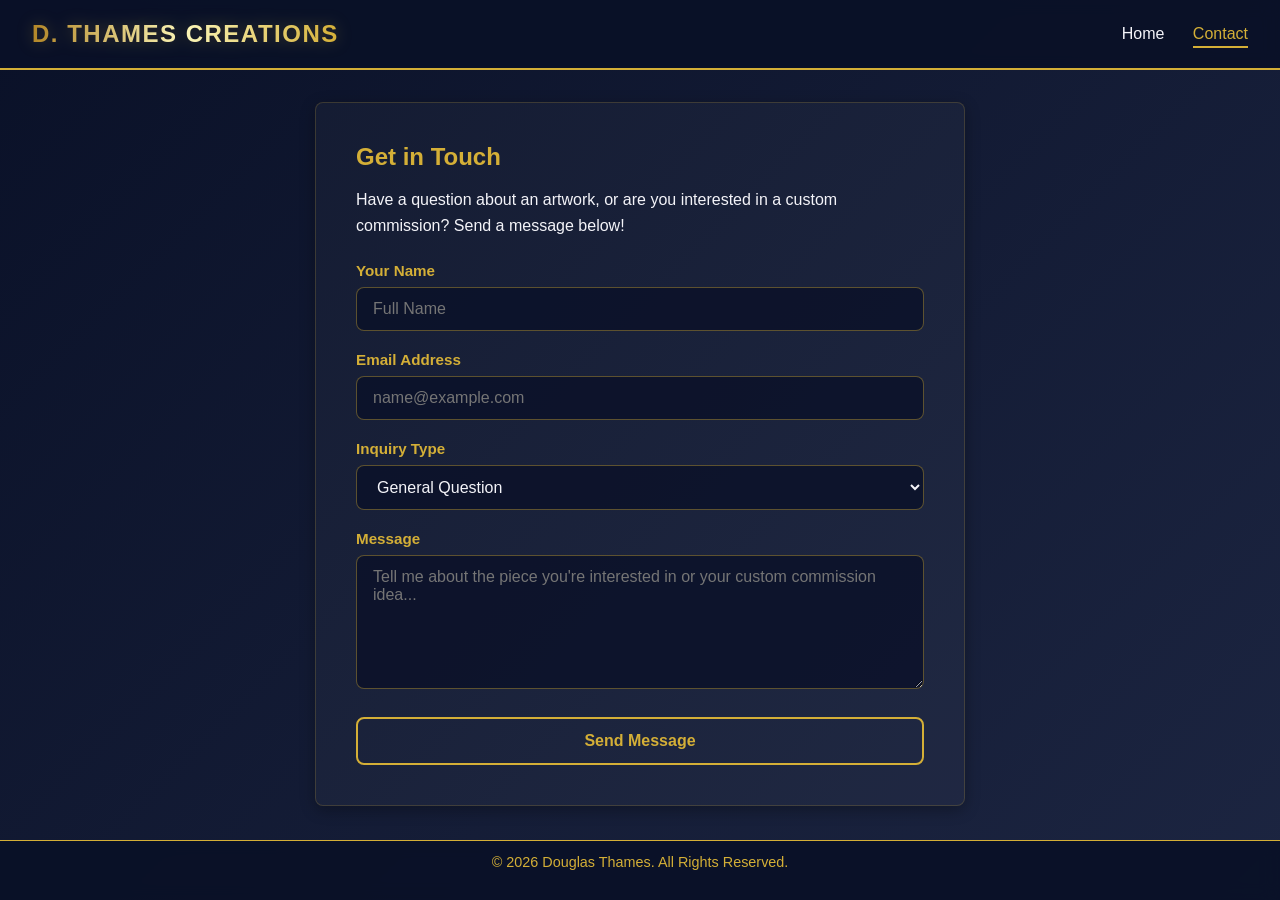
<file: contact.html>
<!DOCTYPE html>
<html lang="en">
<head>
    <meta charset="UTF-8">
    <meta name="viewport" content="width=device-width, initial-scale=1.0">
    <title>D. Thames Creations | Contact & Inquiries</title>
    <link rel="stylesheet" href="style.css">
</head>
<body>

    <header>
        <a href="index.html" class="logo">D. Thames Creations</a>
        <nav>
            <a href="index.html">Home</a>
            <a href="contact.html" class="active">Contact</a>
        </nav>
    </header>

    <main>
        <section class="contact-container">
            <h2>Get in Touch</h2>
            <p>Have a question about an artwork, or are you interested in a custom commission? Send a message below!</p>

            <!-- Formspree Integration Form -->
            <!-- REPLACE 'YOUR_FORMSPREE_ID' WITH YOUR ACTUAL FORMSPREE FORM ID -->
            <form action="https://formspree.io/f/mvkkanpd" method="POST" class="contact-form">
                
                <div class="form-group">
                    <label for="name">Your Name</label>
                    <input type="text" id="name" name="name" placeholder="Full Name" required>
                </div>

                <div class="form-group">
                    <label for="email">Email Address</label>
                    <input type="email" id="email" name="email" placeholder="name@example.com" required>
                </div>

                <div class="form-group">
                    <label for="subject">Inquiry Type</label>
                    <select id="subject" name="subject">
                        <option value="General Question">General Question</option>
                        <option value="Artwork Purchase">Purchase Artwork</option>
                        <option value="Custom Commission">Custom Commission Request</option>
                    </select>
                </div>

                <div class="form-group">
                    <label for="message">Message</label>
                    <textarea id="message" name="message" rows="6" placeholder="Tell me about the piece you're interested in or your custom commission idea..." required></textarea>
                </div>

                <!-- Formspree Redirect (Optional: Redirects back to home page after submission) -->
                <!-- <input type="hidden" name="_next" value="https://yourusername.github.io/index.html"> -->

                <button type="submit" class="btn btn-submit">Send Message</button>
            </form>
        </section>
    </main>

    <footer>
        <p>&copy; 2026 Douglas Thames. All Rights Reserved.</p>
    </footer>

</body>
</html>
</file>
<file: style.css>
/* ==========================================================
   GLOBAL VARIABLES & RESET
   ========================================================== */
:root {
    --bg-dark: #0a1128;
    --bg-light: #1c2541;
    --text-light: #f4f4f9;
    --gold-primary: #d4af37;
    --gold-hover: #f3e5ab;
    --gold-shadow: rgba(212, 175, 55, 0.3);
    --border-radius: 8px;
    --header-height: 70px;
    --footer-height: 60px;
}

* {
    box-sizing: border-box;
    margin: 0;
    padding: 0;
}

body {
    font-family: 'Segoe UI', Tahoma, Geneva, Verdana, sans-serif;
    background: linear-gradient(135deg, var(--bg-dark) 0%, var(--bg-light) 100%);
    background-attachment: fixed;
    color: var(--text-light);
    min-height: 100vh;
    display: flex;
    flex-direction: column;
}

/* ==========================================================
   STICKY HEADER & FOOTER
   ========================================================== */
header {
    position: sticky;
    top: 0;
    z-index: 100;
    height: var(--header-height);
    background: rgba(10, 17, 40, 0.95);
    backdrop-filter: blur(8px);
    border-bottom: 2px solid var(--gold-primary);
    display: flex;
    justify-content: space-between;
    align-items: center;
    padding: 0 2rem;
}

.logo {
    color: var(--gold-primary);
    font-size: 1.5rem;
    font-weight: bold;
    letter-spacing: 1.5px;
    text-decoration: none;
    text-transform: uppercase;
}

nav a {
    color: var(--text-light);
    text-decoration: none;
    margin-left: 1.5rem;
    font-weight: 500;
    transition: color 0.3s ease;
}

nav a:hover, nav a.active {
    color: var(--gold-primary);
    border-bottom: 2px solid var(--gold-primary);
    padding-bottom: 4px;
}

main {
    flex: 1;
    max-width: 1200px;
    width: 100%;
    margin: 0 auto;
    padding: 2rem 1.5rem;
}

footer {
    position: sticky;
    bottom: 0;
    z-index: 100;
    height: var(--footer-height);
    background: rgba(10, 17, 40, 0.95);
    backdrop-filter: blur(8px);
    border-top: 1px solid var(--gold-primary);
    display: flex;
    justify-content: center;
    align-items: center;
    color: var(--gold-primary);
    font-size: 0.9rem;
}

/* ==========================================================
   COMMON COMPONENTS & TYPOGRAPHY
   ========================================================== */
h1, h2, h3 {
    color: var(--gold-primary);
    margin-bottom: 1rem;
}

p {
    line-height: 1.6;
    margin-bottom: 1rem;
}

.btn {
    display: inline-block;
    padding: 0.6rem 1.5rem;
    background: transparent;
    color: var(--gold-primary);
    border: 2px solid var(--gold-primary);
    border-radius: var(--border-radius);
    text-decoration: none;
    font-weight: bold;
    cursor: pointer;
    transition: all 0.3s ease;
}

.btn:hover {
    background: var(--gold-primary);
    color: var(--bg-dark);
    box-shadow: 0 0 12px var(--gold-shadow);
}

/* ==========================================================
   LANDING PAGE (INDEX)
   ========================================================== */
.hero {
    text-align: center;
    padding: 3rem 1rem;
    margin-bottom: 2rem;
}

.hero h1 {
    font-size: 2.5rem;
    letter-spacing: 2px;
}

.about-section {
    display: flex;
    flex-wrap: wrap;
    gap: 2rem;
    align-items: center;
    background: rgba(255, 255, 255, 0.03);
    padding: 2rem;
    border-radius: var(--border-radius);
    border: 1px solid rgba(212, 175, 55, 0.2);
}

.about-img {
    width: 250px;
    height: 250px;
    aspect-ratio: 1 / 1;
    object-fit: cover;
    border-radius: 50%;
    border: 3px solid var(--gold-primary);
    box-shadow: 0 0 15px var(--gold-shadow);
}

.about-content {
    flex: 1;
    min-width: 280px;
}

/* ==========================================================
   GALLERY & GRID (PORTRAIT 8x10 ASPECT RATIO)
   ========================================================== */
.gallery-grid {
    display: grid;
    grid-template-columns: repeat(auto-fill, minmax(240px, 1fr));
    gap: 1.5rem;
    margin-top: 2rem;
}

.art-card {
    background: rgba(10, 17, 40, 0.6);
    border: 1px solid rgba(212, 175, 55, 0.2);
    border-radius: var(--border-radius);
    overflow: hidden;
    transition: transform 0.3s ease, box-shadow 0.3s ease;
    cursor: pointer;
}

.art-card:hover {
    transform: translateY(-5px);
    box-shadow: 0 8px 20px var(--gold-shadow);
    border-color: var(--gold-primary);
}

/* 8x10 Portrait aspect ratio container */
.art-card-img-wrapper {
    width: 100%;
    aspect-ratio: 4 / 5;
    overflow: hidden;
    background: #000;
}

.art-card img {
    width: 100%;
    height: 100%;
    object-fit: cover;
    display: block;
}

.art-card-info {
    padding: 1rem;
    text-align: center;
}

.art-title {
    font-size: 1.1rem;
    color: var(--gold-primary);
    margin-bottom: 0.3rem;
}

.art-price {
    font-size: 0.95rem;
    color: var(--text-light);
}

/* ==========================================================
   MOBILE-OPTIMIZED MODAL PREVIEW
   ========================================================== */
.modal {
    display: none;
    position: fixed;
    top: 0;
    left: 0;
    width: 100vw;
    height: 100vh;
    background: rgba(0, 0, 0, 0.85);
    backdrop-filter: blur(5px);
    z-index: 1000;
    justify-content: center;
    align-items: center;
    padding: 1rem;
}

.modal-content {
    background: var(--bg-dark);
    border: 2px solid var(--gold-primary);
    border-radius: var(--border-radius);
    max-width: 500px;
    width: 100%;
    max-height: 90vh;
    overflow-y: auto;
    position: relative;
    padding: 1.5rem;
    display: flex;
    flex-direction: column;
    align-items: center;
}

.modal-close {
    position: absolute;
    top: 10px;
    right: 15px;
    font-size: 1.8rem;
    color: var(--gold-primary);
    cursor: pointer;
}

.modal-img-wrapper {
    width: 100%;
    aspect-ratio: 4 / 5;
    margin-bottom: 1rem;
}

.modal-img-wrapper img {
    width: 100%;
    height: 100%;
    object-fit: contain;
}

.modal-details {
    text-align: center;
    width: 100%;
}

.payment-options {
    margin-top: 1rem;
    display: flex;
    gap: 0.5rem;
    justify-content: center;
    flex-wrap: wrap;
}

/* Mobile Adjustments */
@media (max-width: 600px) {
    header { padding: 0 1rem; }
    .about-section { text-align: center; justify-content: center; }
    .hero h1 { font-size: 1.8rem; }
}
/* ==========================================================
   CONTACT FORM STYLES
   ========================================================== */
.contact-container {
    max-width: 650px;
    margin: 0 auto;
    background: rgba(255, 255, 255, 0.03);
    padding: 2.5rem;
    border-radius: var(--border-radius);
    border: 1px solid rgba(212, 175, 55, 0.2);
    box-shadow: 0 4px 15px rgba(0, 0, 0, 0.3);
}

.contact-form {
    display: flex;
    flex-direction: column;
    gap: 1.25rem;
    margin-top: 1.5rem;
}

.form-group {
    display: flex;
    flex-direction: column;
    gap: 0.5rem;
    text-align: left;
}

.form-group label {
    color: var(--gold-primary);
    font-weight: 600;
    font-size: 0.95rem;
}

.form-group input,
.form-group select,
.form-group textarea {
    width: 100%;
    padding: 0.75rem 1rem;
    background: rgba(10, 17, 40, 0.8);
    border: 1px solid rgba(212, 175, 55, 0.4);
    border-radius: var(--border-radius);
    color: var(--text-light);
    font-family: inherit;
    font-size: 1rem;
    outline: none;
    transition: border-color 0.3s ease, box-shadow 0.3s ease;
}

.form-group input:focus,
.form-group select:focus,
.form-group textarea:focus {
    border-color: var(--gold-primary);
    box-shadow: 0 0 8px var(--gold-shadow);
}

.form-group select option {
    background: var(--bg-dark);
    color: var(--text-light);
}

.btn-submit {
    width: 100%;
    margin-top: 0.5rem;
    padding: 0.8rem;
    font-size: 1rem;
}
@keyframes shimmer {
    0% { background-position: 0% 50%; }
    50% { background-position: 100% 50%; }
    100% { background-position: 0% 50%; }
}

.logo {
    color: var(--gold-primary); /* Fallback */
    background: linear-gradient(90deg, #b38728, #fbf5b7, #d4af37, #f3e5ab, #aa771c);
    background-size: 200% auto;
    -webkit-background-clip: text;
    -webkit-text-fill-color: transparent;
    animation: shimmer 4s linear infinite;
    font-size: 1.5rem;
    font-weight: bold;
    letter-spacing: 1.5px;
    text-decoration: none;
    text-transform: uppercase;
    filter: drop-shadow(0 0 8px rgba(212, 175, 55, 0.3));
}
</file>
